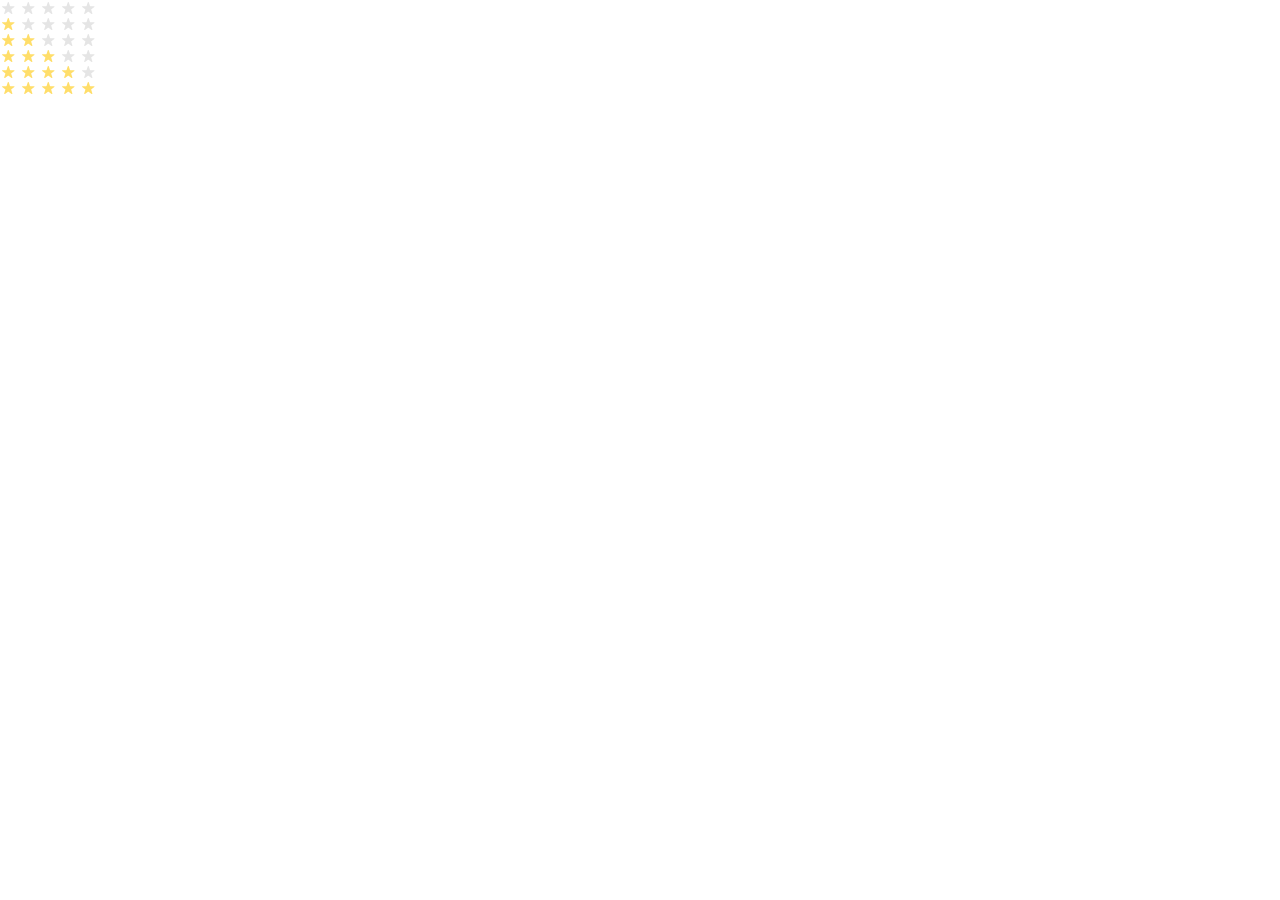
<file: index.html>
<!doctype html><html lang="en"><head><meta charset="utf-8"><meta name="viewport" content="width=device-width, user-scalable=no, initial-scale=1.0, maximum-scale=1.0, minimum-scale=1.0"><title>Stars</title><link rel="stylesheet" href="index.61c64e92.css"></head><body> <div class="container__stars"> <div class="stars stars--0"> <span class="stars_star"></span> <span class="stars_star"></span> <span class="stars_star"></span> <span class="stars_star"></span> <span class="stars_star"></span> </div> <div class="stars stars--1"> <span class="stars_star"></span> <span class="stars_star"></span> <span class="stars_star"></span> <span class="stars_star"></span> <span class="stars_star"></span> </div> <div class="stars stars--2"> <span class="stars_star"></span> <span class="stars_star"></span> <span class="stars_star"></span> <span class="stars_star"></span> <span class="stars_star"></span> </div> <div class="stars stars--3"> <span class="stars_star"></span> <span class="stars_star"></span> <span class="stars_star"></span> <span class="stars_star"></span> <span class="stars_star"></span> </div> <div class="stars stars--4"> <span class="stars_star"></span> <span class="stars_star"></span> <span class="stars_star"></span> <span class="stars_star"></span> <span class="stars_star"></span> </div> <div class="stars stars--5"> <span class="stars_star"></span> <span class="stars_star"></span> <span class="stars_star"></span> <span class="stars_star"></span> <span class="stars_star"></span> </div> </div> </body></html>
</file>
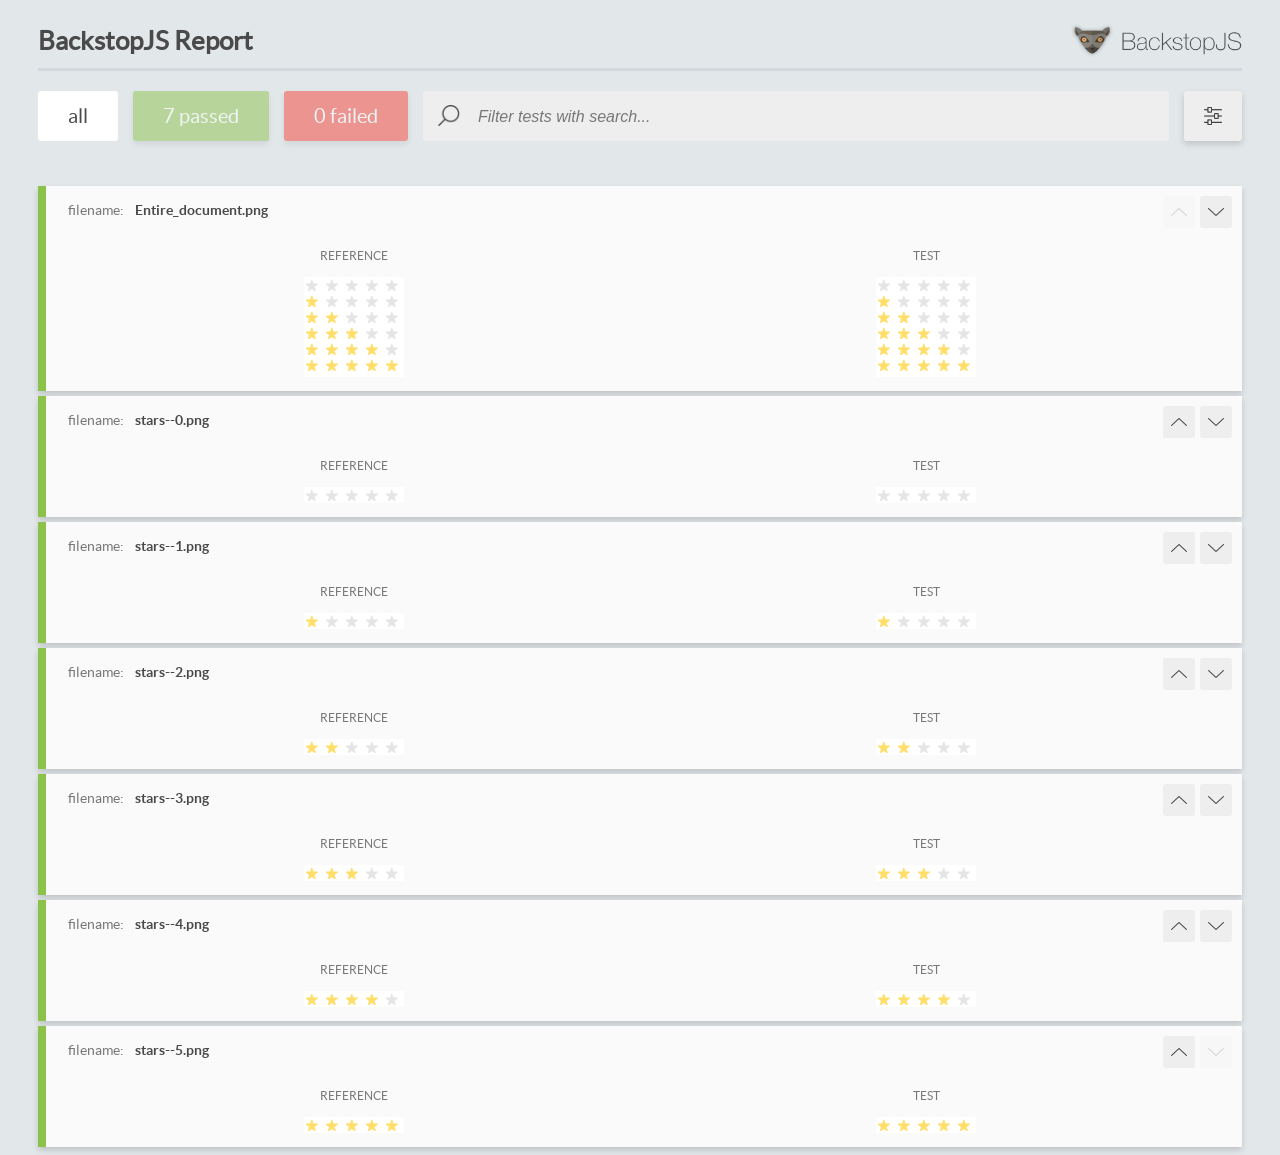
<file: report/html_report/index.html>
<!DOCTYPE html>
<html>
  <head>
    <meta charset="utf-8">
    <!-- Disable Cache -->
    <meta http-equiv="Cache-Control" content="no-cache, no-store, must-revalidate">
    <meta http-equiv="Pragma" content="no-cache">
    <meta http-equiv="Expires" content="0">

    <title>BackstopJS Report</title>

    <style>
      @font-face {
          font-family: 'latoregular';
          src: url('./assets/fonts/lato-regular-webfont.woff2') format('woff2'),
              url('./assets/fonts/lato-regular-webfont.woff') format('woff');
          font-weight: 400;
          font-style: normal;
      }
      @font-face {
          font-family: 'latobold';
          src: url('./assets/fonts/lato-bold-webfont.woff2') format('woff2'),
              url('./assets/fonts/lato-bold-webfont.woff') format('woff');
          font-weight: 700;
          font-style: normal;
      }

      .ReactModal__Body--open {
          overflow: hidden;
      }
      .ReactModal__Body--open .header {
        display: none;
      }

    </style>
  </head>
  <body style="background-color: #E2E7EA">
    <div id="root">

    </div>
    <script>
      function report (report) { // eslint-disable-line no-unused-vars
        window.tests = report;
      }
    </script>
    <script src="config.js"></script>
    <script src="index_bundle.js"></script>
  </body>
</html>
</file>
<file: index.61c64e92.css>
body{margin:0}.stars{display:flex}.stars_star{background-image:url(star.822d561e.svg);background-position:50%;background-repeat:no-repeat;width:16px;height:16px;margin-right:4px}.stars--1 .stars_star:nth-child(-n+1),.stars--2 .stars_star:nth-child(-n+2),.stars--3 .stars_star:nth-child(-n+3),.stars--4 .stars_star:nth-child(-n+4),.stars--5 .stars_star:nth-child(-n+5){background-image:url(star-active.edda4c43.svg)}
/*# sourceMappingURL=index.61c64e92.css.map */
</file>
